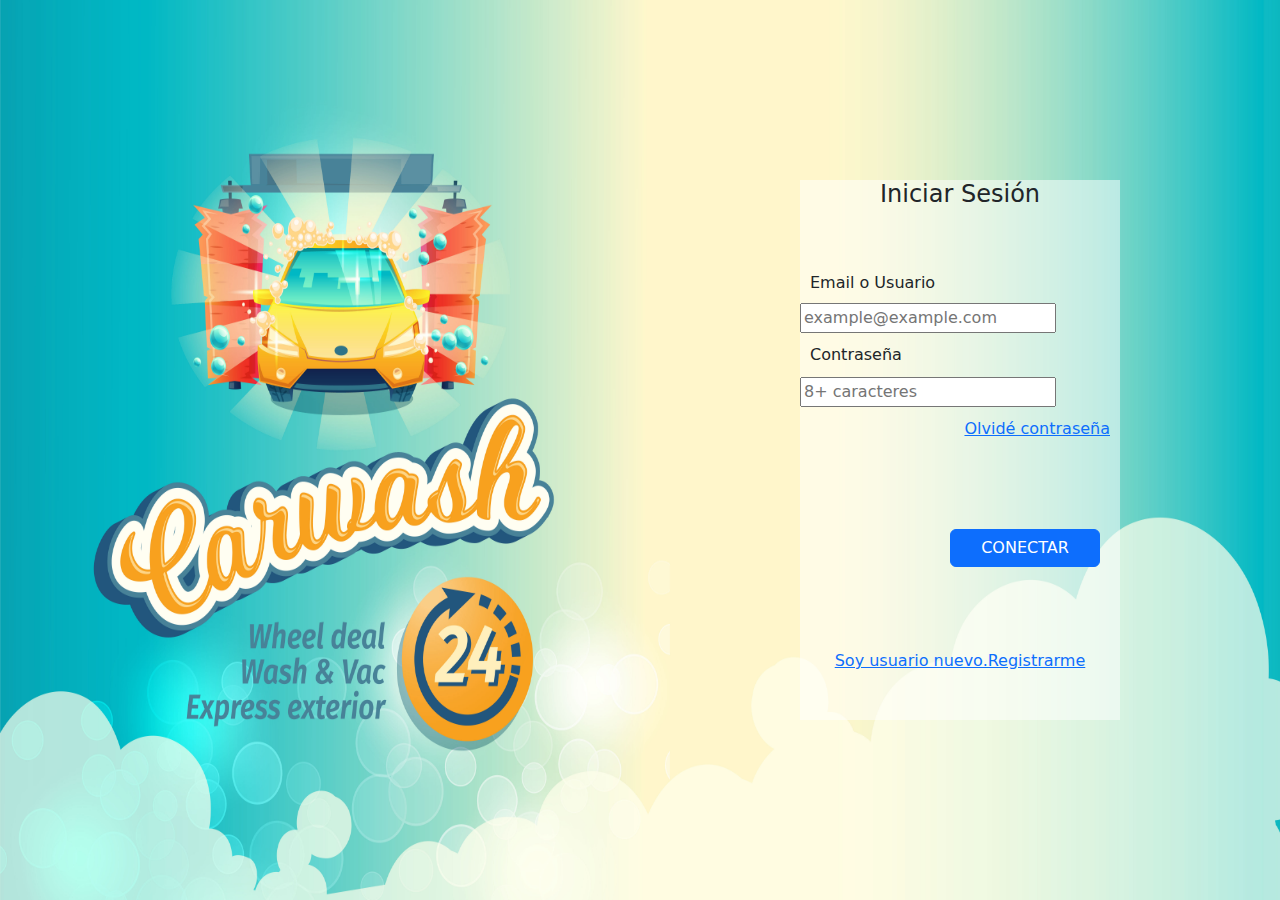
<file: index.html>
<!DOCTYPE html>
<html lang="en">
<head>
    <meta charset="UTF-8">
    <meta http-equiv="X-UA-Compatible" content="IE=edge">
    <meta name="viewport" content="width=device-width, initial-scale=1.0">
    <link rel="stylesheet" href="./public/PreEntrega1+Medina.css">
    <link rel="stylesheet" href="./public/css/bootstrap.css">
    <title>KLIN KLIN CARWASH</title>
</head>
<body>
    <div class="contenedor">
        <div class="contenedor-login">
          <div class="titulo">
            <h4>Iniciar Sesión</h4>
          </div>
          <div class="loginform form-group">
            <form>
              <label for="email_usuario" class="form-label">Email o Usuario</label>
              <input type="text" name="email_usuario" placeholder="example@example.com">
              <label for="contrasena">Contraseña</label>
              <input type="password" name="contrasena" placeholder="8+ caracteres">
              <a class="recuperar" href="/recuperar.html">Olvidé contraseña</a>
              <input type="submit" value="CONECTAR" class="btn btn-primary mb-3">
      
            </form>
          </div>
          <div class="registrarme">
         <a id="registrarme"  href="registrarme.html">Soy usuario nuevo.Registrarme</a> 
        </div>
        
        </div>
      </div> 
 
</body>
</html>
</file>
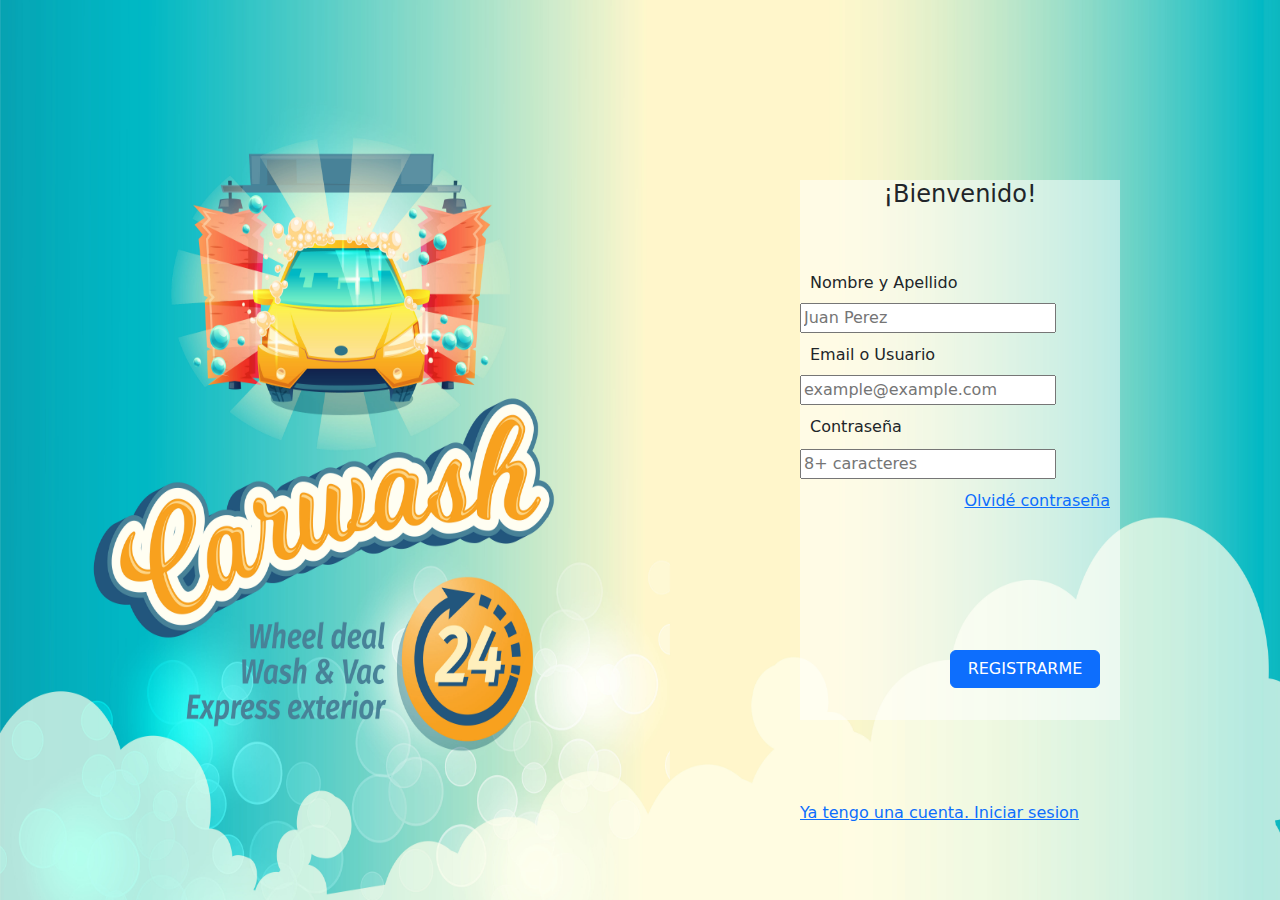
<file: registrarme.html>
<!DOCTYPE html>
<html lang="en">
<head>
    <meta charset="UTF-8">
    <meta http-equiv="X-UA-Compatible" content="IE=edge">
    <meta name="viewport" content="width=device-width, initial-scale=1.0">
    <link rel="stylesheet" href="./public/PreEntrega1+Medina.css">
    <link rel="stylesheet" href="./public/css/bootstrap.css">
    <title>KLIN KLIN CARWASH</title>
</head>
<body>
    <div class="contenedor">
        <div class="contenedor-login">
          <div class="titulo">
            <h4>¡Bienvenido!</h4>
          </div>
          <div class="registerform form-group">
            <form>
                <label for="nombre_usuario" class="form-label">Nombre y Apellido</label>
                <input type="text" name="nombre_usuario" placeholder="Juan Perez">
              <label for="email_usuario" class="form-label">Email o Usuario</label>
              <input type="text" name="email_usuario" placeholder="example@example.com">
              <label for="contrasena">Contraseña</label>
              <input type="password" name="contrasena" placeholder="8+ caracteres">
              <a class="recuperar" href="/recuperar.html">Olvidé contraseña</a>
              <input type="submit" value="REGISTRARME" class="btn btn-primary mb-3">
      
            </form>
          </div>
          <div class="registrarme">
         <a id="iniciarSesion"  href="index.html">Ya tengo una cuenta. Iniciar sesion</a> 
        </div>
        
        </div>
      </div> 
 
</body>
</html>
</file>
<file: public/PreEntrega1+Medina.css>
body{
    clear:both;
    padding:0;
    margin:0;
    font-family:sans-serif;
  }
  
  .contenedor{
    display:inline-block;
    position:absolute;
    width:100%;
    height:100%;
    background-image: url("./Imagenes/Background-landpage-02-01.jpg");
    background-size: 100% 100%;
    background-repeat: no-repeat;
    background-position: center center;
  }
  
  .contenedor-login{
    display: inline-block;
    width: 25%;
    height: 60%;
    margin: 0;
    padding: 0;
    position: absolute;
    right: 0px;
    transform: translate(-50%, 50%);
    top: -10%;
    background-color: rgba(255, 255, 255, 0.5);
    transition: all 0.5s;
  }
  .contenedor-login:hover{
    box-shadow: 5px 10px 10px #076D91;
    
  }
  .titulo{
    display:inline-block;
    width:100%;
    height:15%;
  }
  h4{
    text-align:center;
    font-weight: bold;
  }
  .loginform{
    display:inline-block;
    width:100%;
    height:70%;
  }
  form{
    position:relative;
    display:inline-block;
    height:100%;
    width:100%;
  }
  label{
    display:block;
    margin:10px;
    
  }
  input{
    display:block;
    margin:0% 10%; 
    width:80%;
  }
  .recuperar{
    display:block;
    float:right;
    margin:10px;
  }
  
  input[type="submit"]{
    width: 150px;
    display: block;
    transform: translate(100%, 100%);
    position: absolute;
    bottom: 25%;
}
  
  .registrarme{
    display:inline-block;
    width:100%;
    height:15%;
  }
  #registrarme{
    display:block;
    text-align:center;
    margin:10px;
  }
  .registerform{
    display:inline-block;
    width:100%;
    height:100%;
  }
</file>
